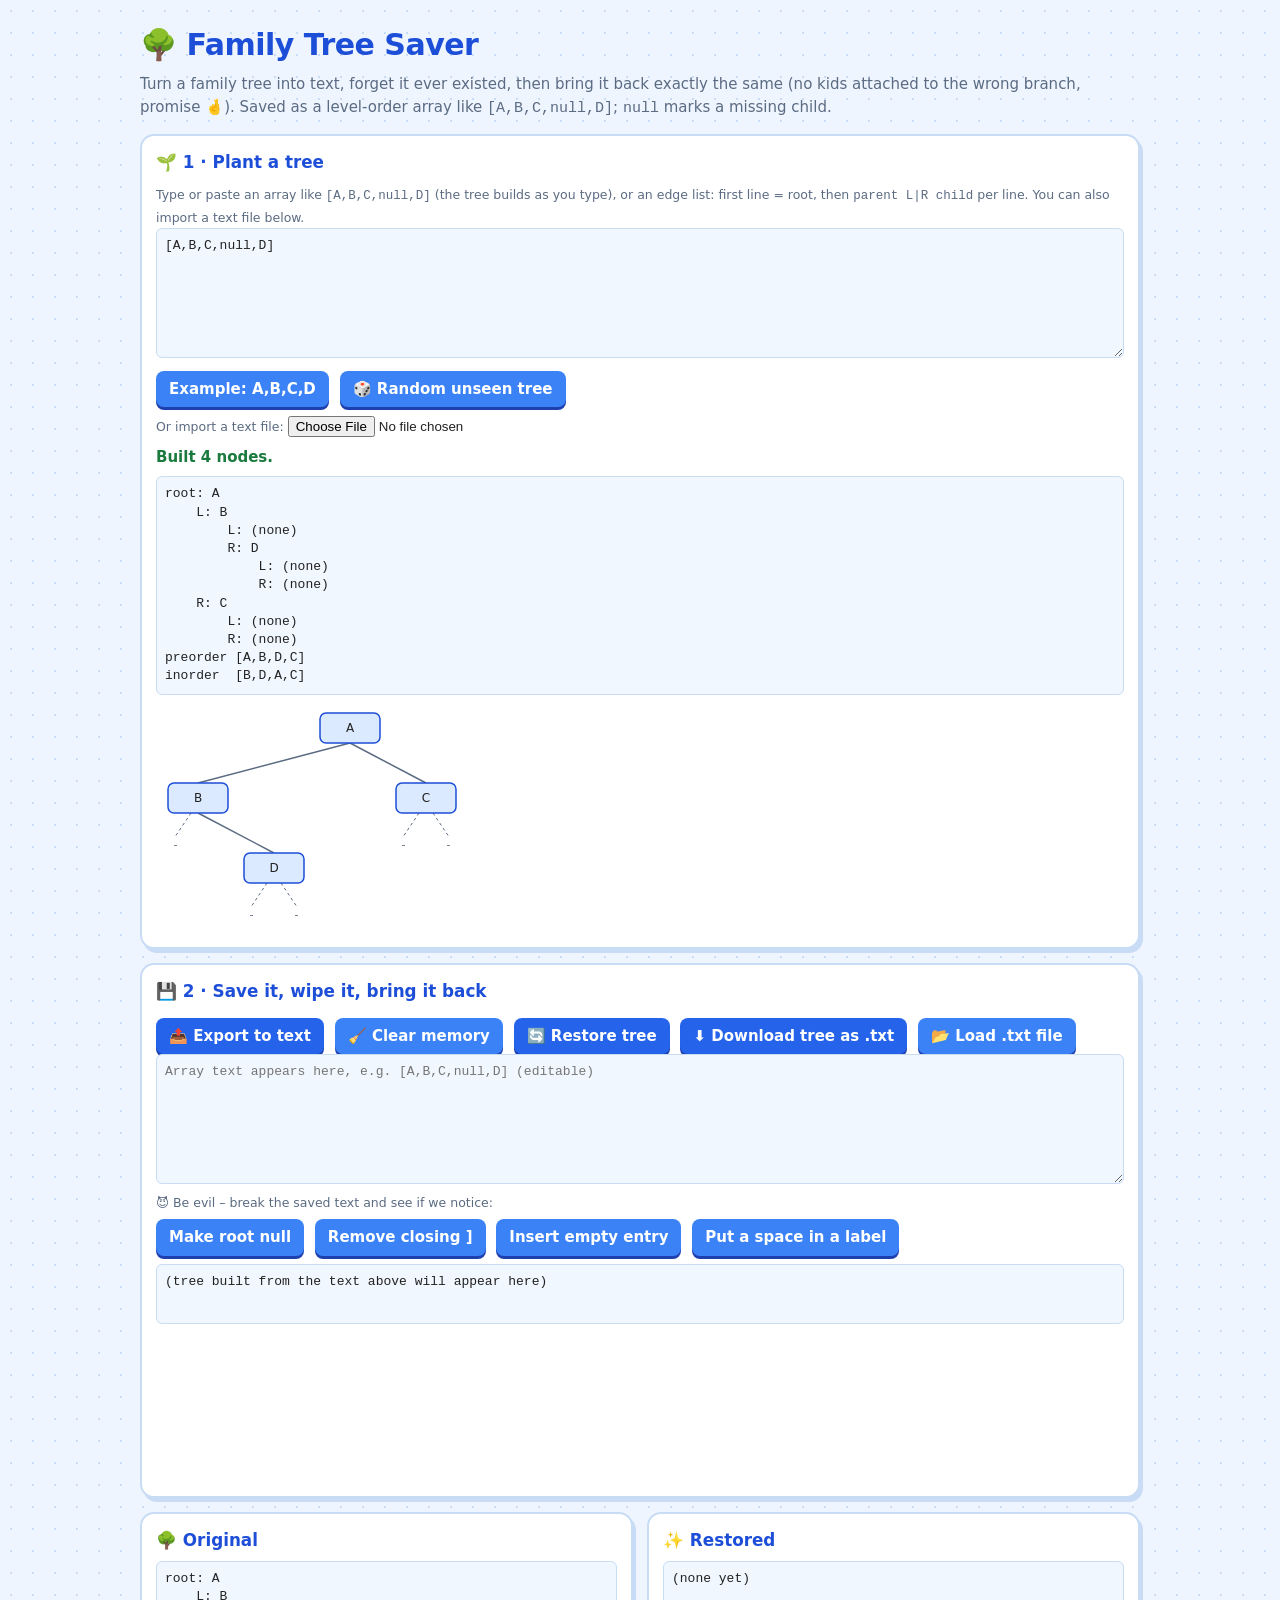
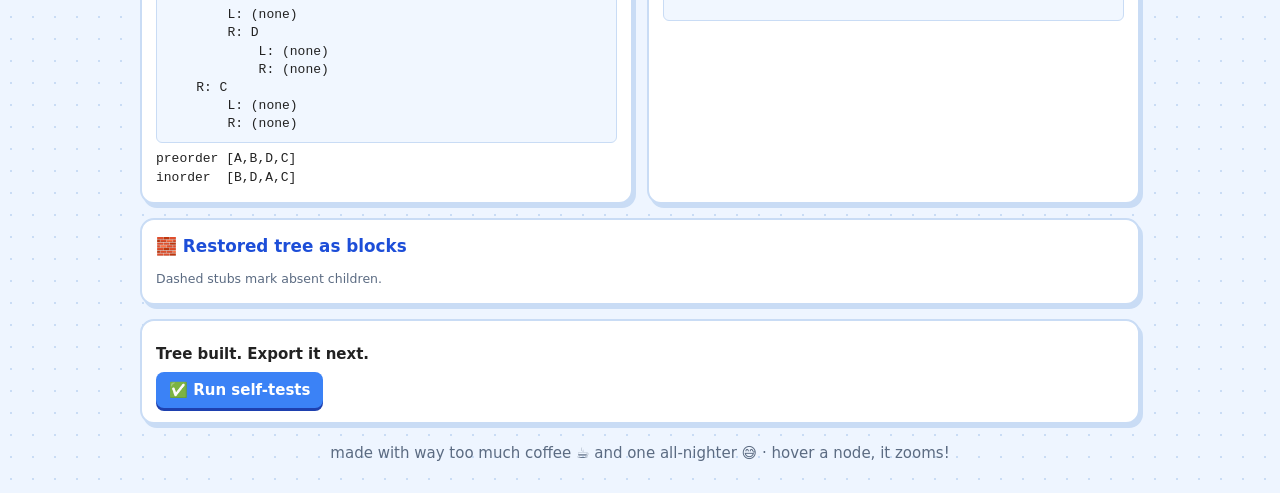
<file: Museum Tree Archive.html>
<!DOCTYPE html>
<html lang="en"><head><meta charset="utf-8">
<meta name="viewport" content="width=device-width, initial-scale=1, viewport-fit=cover">
<title>Museum Tree Archive</title>
<style>
:root{--bg:#eef5ff;--node:#dbeafe;--dot:#c9dcf5;--card:#fff;--ink:#222;--mut:#5b6b82;--bd:#c9dcf5;--acc:#1d4ed8;--ok:#1b7a3d;--bad:#b3261e;--code:#f1f7ff;
box-sizing:border-box;padding-top:env(safe-area-inset-top,0px);padding-bottom:env(safe-area-inset-bottom,0px)}
@media(prefers-color-scheme:dark){:root:not([data-theme="light"]){--bg:#0f1a2b;--node:#1e3a5f;--dot:#1d2f4a;--card:#16253b;--ink:#eee;--mut:#9db0cc;--bd:#2b4263;--acc:#7db3ff;--ok:#5cd08a;--bad:#ff8a80;--code:#0d1726;color-scheme:dark}}
html{scroll-padding-top:env(safe-area-inset-top,0px)}
body{margin:0;background:var(--bg);color:var(--ink);font:15px/1.5 "Trebuchet MS","Segoe UI",system-ui,sans-serif;background-image:radial-gradient(var(--dot) 1.2px,transparent 1.2px);background-size:22px 22px}
main{max-width:1000px;margin:0 auto;padding:16px}
h1{font-family:"Trebuchet MS","Segoe UI",system-ui,sans-serif;margin:.2em 0;color:var(--acc);letter-spacing:-.5px}h2{font-size:1.05rem;margin:0 0 8px;color:var(--acc)}
.sub{color:var(--mut);margin:0 0 14px}
.card{background:var(--card);border:2px solid var(--bd);border-radius:14px;box-shadow:3px 4px 0 var(--bd);padding:14px;margin-bottom:14px}
.grid{display:grid;grid-template-columns:1fr 1fr;gap:14px}@media(max-width:700px){.grid{grid-template-columns:1fr}}
textarea,pre{width:100%;box-sizing:border-box;background:var(--code);color:var(--ink);border:1px solid var(--bd);border-radius:6px;font:13px/1.4 ui-monospace,Menlo,Consolas,monospace;padding:8px;margin:0}
textarea{tab-size:4;min-height:130px;resize:vertical}pre{overflow-x:auto;min-height:60px;white-space:pre}
button{background:#2563eb;color:#fff;border:0;border-radius:8px;padding:7px 13px;margin:6px 6px 0 0;font:inherit;font-weight:600;cursor:pointer;box-shadow:0 3px 0 #1e40af}
button.alt{background:#3b82f6;color:#fff;border:0}
label.btn{display:inline-block;background:#3b82f6;color:#fff;border-radius:8px;padding:7px 13px;margin:6px 6px 0 0;font-weight:600;cursor:pointer;box-shadow:0 3px 0 #1e40af}
.drop{outline:2px dashed var(--acc)}
.msg{margin-top:8px;font-weight:600}.ok{color:var(--ok)}.bad{color:var(--bad)}
.trav{font-family:ui-monospace,Menlo,monospace;font-size:13px;margin-top:6px;word-break:break-word}
small{color:var(--mut)}
button,label.btn{transition:transform .18s cubic-bezier(.3,1.5,.5,1),box-shadow .18s,filter .18s}
button:hover,label.btn:hover{transform:translateY(-2px) scale(1.04);box-shadow:0 5px 0 #1e40af;filter:brightness(1.1)}
button:active,label.btn:active{transform:translateY(3px) scale(.97);box-shadow:0 0 0 #1e40af}
.card{animation:rise .5s ease backwards}
.msg{animation:fade .35s ease backwards}
pre{transition:box-shadow .3s}
@keyframes rise{from{opacity:0;transform:translateY(12px)}to{opacity:1;transform:none}}
@keyframes fade{from{opacity:0}to{opacity:1}}
@keyframes pop{from{opacity:0;transform:scale(.2)}to{opacity:1;transform:scale(1)}}
.nd{transform-box:fill-box;transform-origin:center;cursor:pointer;transition:transform .22s cubic-bezier(.3,1.6,.5,1),filter .25s,opacity .25s;animation:pop .5s cubic-bezier(.3,1.6,.5,1) backwards}
svg:has(.nd:hover) .nd:not(:hover){filter:blur(3px);opacity:.45}
svg:has(.nd:hover) .ln{opacity:.2}
.nd:hover{transform:scale(1.3)}
.nd rect{transition:fill .2s,stroke-width .2s}
.nd:hover rect{stroke-width:3;filter:drop-shadow(0 3px 6px rgba(0,0,0,.35))}
.ln{animation:fade .6s ease backwards;transition:opacity .25s}
@media(prefers-reduced-motion:reduce){.card,.msg,.ln{animation:none}button,label.btn{transition:none}}
</style></head><body><main>
<h1>🌳 Family Tree Saver</h1>
<p class="sub">Turn a family tree into text, forget it ever existed, then bring it back exactly the same (no kids attached to the wrong branch, promise 🤞). Saved as a level-order array like <code>[A,B,C,null,D]</code>; <code>null</code> marks a missing child.</p>

<div class="card"><h2>🌱 1 · Plant a tree</h2>
<small>Type or paste an array like <code>[A,B,C,null,D]</code> (the tree builds as you type), or an edge list: first line = root, then <code>parent L|R child</code> per line. You can also import a text file below.</small>
<textarea id="edges" spellcheck="false" placeholder="[A,B,C,null,D]"></textarea>
<button class="alt" id="bEx1">Example: A,B,C,D</button>
<button class="alt" id="bEx2">🎲 Random unseen tree</button>
<div style="margin-top:8px"><small>Or import a text file: </small><input type="file" class="fin" data-t="build" accept=".txt,text/plain,.csv,.json"></div>
<div class="msg" id="m1"></div>
<pre id="vbuild" style="margin-top:8px">(no tree yet)</pre>
<div style="overflow-x:auto;margin-top:8px"><svg id="blocksB" xmlns="http://www.w3.org/2000/svg" style="display:block;max-width:none"></svg></div></div>

<div class="card"><h2>💾 2 · Save it, wipe it, bring it back</h2>
<button id="bExport">📤 Export to text</button>
<button class="alt" id="bClear">🧹 Clear memory</button>
<button id="bRestore">🔄 Restore tree</button>
<button id="bDownload">⬇ Download tree as .txt</button>
<label class="btn">📂 Load .txt file<input type="file" class="fin" data-t="restore" style="display:none"></label>
<textarea id="exp" spellcheck="false" placeholder="Array text appears here, e.g. [A,B,C,null,D] (editable)"></textarea>
<small>😈 Be evil – break the saved text and see if we notice:</small><br>
<button class="alt" id="dRoot">Make root null</button>
<button class="alt" id="dBracket">Remove closing ]</button>
<button class="alt" id="dEmpty">Insert empty entry</button>
<button class="alt" id="dSpace">Put a space in a label</button>
<div class="msg" id="m2"></div>
<pre id="vexp" style="margin-top:8px">(tree built from the text above will appear here)</pre>
<div style="overflow-x:auto;margin-top:8px"><svg id="blocksE" xmlns="http://www.w3.org/2000/svg" style="display:block;max-width:none"></svg></div></div>

<div class="grid">
<div class="card"><h2>🌳 Original</h2><pre id="vo">(none yet)</pre><div class="trav" id="to"></div></div>
<div class="card"><h2>✨ Restored</h2><pre id="vr">(none yet)</pre><div class="trav" id="tr"></div></div>
</div>
<div class="card"><h2>🧱 Restored tree as blocks</h2><small>Dashed stubs mark absent children.</small><div style="overflow-x:auto"><svg id="blocks" xmlns="http://www.w3.org/2000/svg" style="display:block;max-width:none"></svg></div></div>
<div class="card"><div class="msg" id="verdict">Build, export, clear, then restore to compare.</div>
<button class="alt" id="bTest">✅ Run self-tests</button><pre id="tests" style="display:none"></pre></div>

<p class="sub" style="text-align:center;margin-top:18px">made with way too much coffee ☕ and one all-nighter 😅 · hover a node, it zooms!</p>
<script>
const MAXN=2000,MAXL=64;
class FormatError extends Error{}
const N=(l,L=null,R=null)=>({label:l,left:L,right:R});
function buildEdges(t){const ls=t.split("\n").map(s=>s.trim()).filter(s=>s&&!s.startsWith("#"));
 if(!ls.length)return null;const idx={},root=N(ls[0]);idx[ls[0]]=root;chk(ls[0]);
 for(const l of ls.slice(1)){const p=l.split(/\s+/);if(p.length!==3||!["L","R"].includes(p[1]))throw Error(`Bad edge line "${l}" – expected "parent L|R child"`);
  const [a,s,c]=p;if(!idx[a])throw Error(`Unknown parent "${a}"`);if(idx[c])throw Error(`Duplicate label "${c}"`);chk(c);
  const k=s==="L"?"left":"right";if(idx[a][k])throw Error(`${a} already has a ${s} child`);idx[a][k]=idx[c]=N(c);
  if(Object.keys(idx).length>MAXN)throw Error("More than 2000 nodes")}
 return root}
function chk(l){if(typeof l!=="string"||l.length<1||l.length>MAXL||/[\s,\[\]"']/.test(l)||l==="null")throw Error(`Invalid label "${l}": 1-${MAXL} characters, no spaces, commas, brackets or quotes, and not "null"`)}
function pre(r){const o=[],st=r?[r]:[];while(st.length){const n=st.pop();o.push(n.label);n.right&&st.push(n.right);n.left&&st.push(n.left)}return o}
function ino(r){const o=[],st=[];let c=r;while(st.length||c){while(c){st.push(c);c=c.left}c=st.pop();o.push(c.label);c=c.right}return o}
function render(r){if(!r)return"(empty tree)";const o=[],st=[[r,0,"root"]];
 while(st.length){const[n,d,t]=st.pop();if(!n){o.push("    ".repeat(d)+t+": (none)");continue}
  o.push("    ".repeat(d)+t+": "+n.label);st.push([n.right,d+1,"R"],[n.left,d+1,"L"])}return o.join("\n")}
function same(a,b){const st=[[a,b]];while(st.length){const[x,y]=st.pop();if(!x&&!y)continue;if(!x||!y||x.label!==y.label)return false;st.push([x.left,y.left],[x.right,y.right])}return true}
function exportTree(r){if(!r)return"[]";const out=[],q=[r];let n=0;
 for(let i=0;i<q.length;i++){const x=q[i];if(!x){out.push("null");continue}
  chk(x.label);n++;out.push(x.label);q.push(x.left,x.right)}
 if(n>MAXN)throw Error("Tree has more than 2000 nodes");
 while(out.length&&out[out.length-1]==="null")out.pop();
 return"["+out.join(",")+"]\n"}
function restoreTree(text){const F=m=>new FormatError(m);
 const t=text.trim();if(!t)throw F("Empty file: expected an array like [A,B,C,null,D]");
 let inner;
 if(t[0]==="["){if(t[t.length-1]!=="]")throw F("Missing closing ']' – the array is truncated or incomplete");inner=t.slice(1,-1).trim()}
 else if(/[\[\]]/.test(t))throw F("Array must start with '['");
 else inner=t;
 if(inner==="")return null;
 const toks=(inner.includes(",")?inner.split(","):inner.split(/\s+/)).map((x,i)=>{x=x.trim();
  if(x==="")throw F(`Entry ${i+1} is empty (stray or doubled comma)`);
  if(/^(".*"|'.*')$/.test(x)&&x.length>1)x=x.slice(1,-1);
  if(/^(null|none|nil|#)$/i.test(x))return null;
  if(/[\[\]\s"']/.test(x))throw F(`Entry ${i+1} ("${x.slice(0,20)}") contains a bracket, quote or space`);
  if(x.length>MAXL)throw F(`Entry ${i+1}: label longer than ${MAXL} characters`);
  return x});
 if(toks.length>2*MAXN+1)throw F("Too many entries (limit is 2000 nodes)");
 if(toks[0]===null)throw F("Entry 1: the root cannot be null");
 const root=N(toks[0]),q=[root];let idx=1,made=1;
 for(let qi=0;qi<q.length&&idx<toks.length;qi++){const p=q[qi];
  for(const side of["left","right"]){if(idx>=toks.length)break;const v=toks[idx++];
   if(v!==null){const c=N(v);p[side]=c;q.push(c);made++}}}
 if(made>MAXN)throw F(`More than ${MAXN} nodes`);
 for(let i=idx;i<toks.length;i++)if(toks[i]!==null)throw F(`Entry ${i+1} ("${toks[i]}") has no parent: every real node needs a parent earlier in the array`);
 return root}

// ---- UI ----
let tree=null,original=null;const $=id=>document.getElementById(id);
const say=(id,t,c)=>{$(id).textContent=t;$(id).className="msg "+(c||"")};
function drawBlocks(r,id){const svg=$(id||"blocks"),NS="http://www.w3.org/2000/svg";svg.textContent="";svg.setAttribute("width",0);svg.setAttribute("height",0);if(!r)return;
 const pos=new Map(),stack=[];let xi=0,maxd=0,cur=r,cd=0;
 while(stack.length||cur){while(cur){stack.push([cur,cd]);cur=cur.left;cd++}const[n,dd]=stack.pop();pos.set(n,[xi++,dd]);if(dd>maxd)maxd=dd;cur=n.right;cd=dd+1}
 const W=xi*76+20,H=(maxd+1)*70+20;svg.setAttribute("width",W);svg.setAttribute("height",H);svg.setAttribute("viewBox",`0 0 ${W} ${H}`);
 const el=(tag,a,txt,par)=>{const e=document.createElementNS(NS,tag);for(const k in a)e.setAttribute(k,a[k]);if(txt!=null)e.textContent=txt;(par||svg).appendChild(e);return e};
 const P=n=>{const[x,d]=pos.get(n);return[10+x*76+32,10+d*70+15]};
 for(const n of pos.keys()){const[px,py]=P(n);
  for(const[c,dx]of[[n.left,-14],[n.right,14]]){
   if(c){const[cx,cy]=P(c);el("line",{class:"ln",x1:px,y1:py+15,x2:cx,y2:cy-15,style:"stroke:var(--mut)","stroke-width":1.5})}
   else{el("line",{class:"ln",x1:px+dx/2,y1:py+15,x2:px+dx*1.6,y2:py+38,style:"stroke:var(--mut)","stroke-dasharray":"3 3"});el("text",{x:px+dx*1.6,y:py+50,"text-anchor":"middle",style:"fill:var(--mut)","font-size":11},"-")}}}
 for(const n of pos.keys()){const[px,py]=P(n),d=pos.get(n)[1];
  const g=el("g",{class:"nd",style:`animation-delay:${d*0.09}s`});
  el("rect",{x:px-30,y:py-15,width:60,height:30,rx:6,style:"fill:var(--node);stroke:var(--acc)","stroke-width":1.5},null,g);
  el("text",{x:px,y:py+4,"text-anchor":"middle",style:"fill:var(--ink);pointer-events:none","font-size":12},n.label.length>7?n.label.slice(0,6)+"…":n.label,g);
  const t=document.createElementNS(NS,"title");t.textContent=n.label;g.appendChild(t)}}
function show(v,t,r){if(v==="vr")drawBlocks(r);$(v).textContent=render(r);$(t).textContent=r?`preorder [${pre(r)}]\ninorder  [${ino(r)}]`:"";$(t).style.whiteSpace="pre-wrap"}
function parseInput(t){const ls=t.replace(/\r\n/g,"\n").split("\n").map(x=>x.trim()).filter(Boolean);
 return ls.length>1&&/^\S+ [LR] \S+$/.test(ls[1])?buildEdges(t):restoreTree(t)}
function showBuild(r){$("vbuild").textContent=render(r)+(r?`\npreorder [${pre(r)}]\ninorder  [${ino(r)}]`:"");drawBlocks(r,"blocksB")}
function showExp(r){$("vexp").textContent=render(r)+(r?`\npreorder [${pre(r)}]\ninorder  [${ino(r)}]`:"");drawBlocks(r,"blocksE")}
function setTree(r){drawBlocks(null);showBuild(r);tree=r;original=r;show("vo","to",r);$("vr").textContent="(none yet)";$("tr").textContent="";say("verdict","Tree built. Export it next.")}
function doBuild(){try{setTree(parseInput($("edges").value));say("m1",`Built ${pre(tree).length} nodes.`,"ok")}catch(e){say("m1",e.message,"bad")}}
let tb;$("edges").addEventListener("input",()=>{clearTimeout(tb);tb=setTimeout(()=>{if($("edges").value.trim())doBuild()},500)});
const ex=t=>{$("edges").value=t;doBuild()};
$("bEx1").onclick=()=>ex("[A,B,C,null,D]");
$("bEx2").onclick=()=>{const P="Ada Bram Cleo Dov Eve Finn Gus Hana Ivo Jun Kai Lena Milo Nora Omar Pia Quin Rhea Sven Tara Uri Vera Wren Xan Yara Zed Aldo Bea Cyrus Dara".split(" ").sort(()=>Math.random()-.5);
 const n=5+Math.floor(Math.random()*14),skew=Math.random(),root=N(P[0]),ns=[root];
 for(let i=1;i<n;i++){let p,k;do{const j=skew<.35?ns.length-1-Math.floor(Math.random()*Math.min(3,ns.length)):Math.floor(Math.random()*ns.length);p=ns[j];k=Math.random()<.5?"left":"right"}while(p[k]);const c=N(P[i]);p[k]=c;ns.push(c)}
 ex(exportTree(root).trim())};
$("bExport").onclick=()=>{if(!tree&&!original)return say("m2","Build a tree first.","bad");try{$("exp").value=exportTree(tree||original);say("m2","Exported.","ok")}catch(e){say("m2",e.message,"bad")}};
$("bClear").onclick=()=>{tree=null;$("vo").textContent="(in-memory tree cleared)";$("to").textContent="";say("m2","In-memory tree cleared. Only the text remains.","ok")};
$("bRestore").onclick=()=>{try{const r=restoreTree($("exp").value);tree=r;show("vr","tr",r);showExp(r);
 const ok=original?same(original,r):null;
 say("m2",`Tree created from the text: ${pre(r).length} nodes.`,"ok");
 say("verdict",ok===null?"Restored (no original in memory to compare).":ok?"✔ Restored tree is identical to the original: same labels, same links, same empty branches.":"✖ Restored tree differs from the original.",ok===false?"bad":"ok");
 if(original){show("vo","to",original)}}
 catch(e){drawBlocks(null);drawBlocks(null,"blocksE");$("vexp").textContent="(rejected – see the message above)";$("vr").textContent="(rejected)";$("tr").textContent="";say("m2","Rejected: "+e.message,"bad");say("verdict","Damaged export detected – nothing was restored.","bad")}};
let tm;$("exp").addEventListener("input",()=>{clearTimeout(tm);tm=setTimeout(()=>{if($("exp").value.trim())$("bRestore").click()},500)});
$("bDownload").onclick=async()=>{
 const src=tree?exportTree(tree):$("exp").value;
 if(!src)return say("m2","Nothing to download yet – build or restore a tree first.","bad");
 try{restoreTree(src)}catch(e){return say("m2","Not downloaded – the export is invalid: "+e.message,"bad")}
 let dl=null;try{dl=await claude.use("downloads")}catch(e){}
 if(dl){try{await dl.save({filename:"museum_tree_export.txt",data:src});say("m2","Saved museum_tree_export.txt","ok")}catch(e){say("m2","Download "+(e.code=="declined"?"cancelled.":"failed: "+(e.message||e.code)),"bad")}}
 else{try{await navigator.clipboard.writeText(src);say("m2","Downloads unavailable here – export text copied to clipboard instead.","ok")}catch(e){say("m2","Downloads unavailable here – copy the text from the box above.","bad")}}};
function readText(f){return f.text?f.text():new Promise((ok,no)=>{const r=new FileReader();r.onload=()=>ok(r.result);r.onerror=()=>no(r.error);r.readAsText(f)})}
async function loadFile(f,tg){if(!f)return;let t;say("m1","Reading "+f.name+"…");
 try{t=await readText(f)}catch(x){return say("m1","Could not read "+f.name+": "+(x&&x.message||x),"bad")}
 if(!t.trim())return say("m1",f.name+" is empty.","bad");
 if(tg==="restore"){tree=null;original=null;$("vo").textContent="(none – tree loaded from file "+f.name+")";$("to").textContent="";$("exp").value=t;$("bRestore").click();return}
 try{setTree(parseInput(t));say("m1",`Imported ${f.name}: built a tree with ${pre(tree).length} nodes.`,"ok")}
 catch(e){say("m1","Could not import "+f.name+": "+e.message,"bad")}}
document.querySelectorAll(".fin").forEach(i=>i.onchange=e=>{const f=e.target.files&&e.target.files[0];if(!f)return say("m1","No file was received from the file picker.","bad");loadFile(f,i.dataset.t).catch(x=>say("m1","Import failed: "+(x&&x.message||x),"bad")).finally(()=>{e.target.value=""})});
addEventListener("dragover",e=>{e.preventDefault();document.body.classList.add("drop")});
addEventListener("dragleave",e=>{if(!e.relatedTarget)document.body.classList.remove("drop")});
addEventListener("drop",e=>{e.preventDefault();document.body.classList.remove("drop");const f=e.dataTransfer.files[0];if(f)loadFile(f,"build").catch(x=>say("m1","Import failed: "+(x&&x.message||x),"bad"))});
const edit=f=>()=>{const t=$("exp").value.trim();if(!t)return say("m2","Export first.","bad");$("exp").value=f(t)};
$("dRoot").onclick=edit(t=>t.replace(/^\[\s*[^,\]]*/,"[null"));
$("dBracket").onclick=edit(t=>t.replace(/\]$/,""));
$("dEmpty").onclick=edit(t=>t.includes(",")?t.replace(",",",,"):t.replace("]",",]"));
$("dSpace").onclick=edit(t=>t.replace(/^\[\s*([^,\]]+)/,"[$1 x"));

// ---- self tests ----
$("bTest").onclick=()=>{const out=[];let pass=0,fail=0;
 const t=(name,fn)=>{try{fn();pass++;out.push("PASS "+name)}catch(e){fail++;out.push("FAIL "+name+": "+e.message)}};
 const rt=r=>{const x=restoreTree(exportTree(r));if(!same(r,x))throw Error("shape differs")};
 const eq=(a,b)=>{if(a!==b)throw Error(JSON.stringify(a)+" != "+JSON.stringify(b))};
 const rej=(s,f)=>{try{restoreTree(s)}catch(e){if(e instanceof FormatError&&e.message.toLowerCase().includes(f))return;throw Error("wrong error: "+e.message)}throw Error("accepted bad input")};
 t("spec example → [A,B,C,null,D]",()=>{const r=N("A",N("B",null,N("D")),N("C"));eq(exportTree(r),"[A,B,C,null,D]\n");rt(r);const x=restoreTree("[A,B,C,null,D]");
  eq(pre(x)+"","A,B,D,C");eq(ino(x)+"","B,D,A,C")});
 t("array → tree",()=>eq(exportTree(restoreTree("[A,B,null,C,D]")),"[A,B,null,C,D]\n"));
 t("empty / single",()=>{eq(exportTree(null),"[]\n".trim()+"");eq(restoreTree("[]"),null);rt(N("x"))});
 t("left-only ≠ right-only",()=>{eq(exportTree(N("A",N("B"))),"[A,B]\n");eq(exportTree(N("A",null,N("B"))),"[A,null,B]\n")});
 t("gaps in the middle",()=>{const r=N("A",N("B",null,N("D")),N("C",N("E"),null));eq(exportTree(r),"[A,B,C,null,D,E]\n");rt(r)});
 t("whitespace / newlines / quotes ok",()=>{const x=restoreTree(' [ "A" ,\n B , null,\n C ] ');eq(pre(x)+"","A,B,C")});
 t("2000-node chains",()=>{for(const k of["left","right"]){const root=N("0");let c=root;for(let i=1;i<2000;i++){const n=N(""+i);c[k]=n;c=n}rt(root)}});
 t("random trees",()=>{for(const n of[5,50,300,2000]){const ns=[N("0")];for(let i=1;i<n;i++){let p,k;do{p=ns[Math.floor(Math.random()*ns.length)];k=Math.random()<.5?"left":"right"}while(p[k]);const c=N(""+i);p[k]=c;ns.push(c)}rt(ns[0])}});
 t("rejects bad labels on export",()=>{for(const l of["a b","a,b","null","[x]"]){try{exportTree(N(l))}catch(e){continue}throw Error("accepted "+l)}});
 t("empty file",()=>rej("  \n","empty"));
 t("no opening bracket",()=>rej("A,B,C]","'['"));
 t("missing closing bracket",()=>rej("[A,B,C","closing"));
 t("empty entry",()=>rej("[A,,B]","empty"));
 t("null root",()=>rej("[null,A]","root"));
 t("orphan entry",()=>rej("[A,null,null,X]","parent"));
 t("space in label",()=>rej("[A,B C]","space"));
 t("nested bracket",()=>rej("[A,[B]]","bracket"));
 const p=$("tests");p.style.display="block";p.textContent=out.join("\n")+`\n\n${pass} passed, ${fail} failed`};
ex("[A,B,C,null,D]");
</script></main></body></html>
</file>
